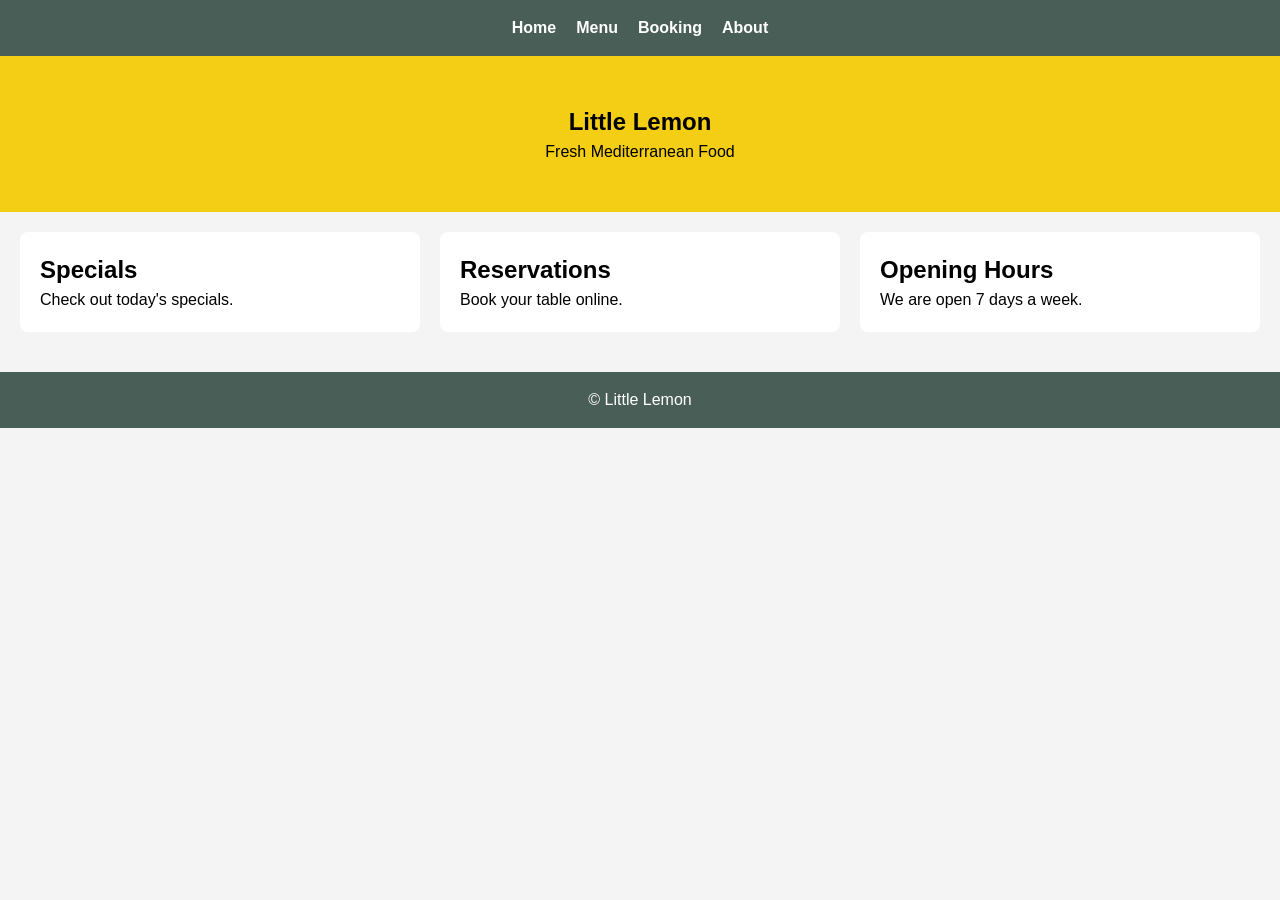
<file: Welcome.html>
<!DOCTYPE html>
<html lang="en">

<head>
  <meta charset="UTF-8">
  <meta name="viewport" content="width=device-width, initial-scale=1.0">

  <!-- Link CSS file here -->
  <link rel="stylesheet" href="styles.css">

  <title>Little Lemon</title>
</head>

<body>

  <header>
    <nav>
      <ul>
        <li><a href="#">Home</a></li>
        <li><a href="#">Menu</a></li>
        <li><a href="#">Booking</a></li>
        <li><a href="#">About</a></li>
      </ul>
    </nav>
  </header>

  <section class="hero">
    <h1>Little Lemon</h1>
    <p>Fresh Mediterranean Food</p>
  </section>

  <main class="container">

    <section class="card">
      <h2>Specials</h2>
      <p>Check out today's specials.</p>
    </section>

    <section class="card">
      <h2>Reservations</h2>
      <p>Book your table online.</p>
    </section>

    <section class="card">
      <h2>Opening Hours</h2>
      <p>We are open 7 days a week.</p>
    </section>

  </main>

  <footer>
    <p>© Little Lemon</p>
  </footer>

</body>
</file>
<file: styles.css>
/* Reset */
* {
  margin: 0;
  padding: 0;
  box-sizing: border-box;
}

/* General page styling */
body {
  font-family: Arial, sans-serif;
  line-height: 1.5;
  background-color: #f4f4f4;
}

/* Navigation */
nav {
  background-color: #495e57;
  padding: 1rem;
}

nav ul {
  display: flex;
  justify-content: center;
  gap: 20px;
  list-style: none;
  flex-wrap: wrap;
}

nav a {
  color: white;
  text-decoration: none;
  font-weight: bold;
}

/* Hero Section */
.hero {
  background-color: #f4ce14;
  padding: 3rem;
  text-align: center;
}

/* Main Content Layout */
.container {
  display: flex;
  gap: 20px;
  padding: 20px;
  flex-wrap: wrap;
}

/* Cards */
.card {
  flex: 1 1 300px;
  background-color: white;
  padding: 20px;
  border-radius: 8px;
}

/* Footer */
footer {
  background-color: #495e57;
  color: white;
  text-align: center;
  padding: 1rem;
  margin-top: 20px;
}

/* Responsive Design */
@media (max-width: 768px) {
  .container {
    flex-direction: column;
  }

  nav ul {
    flex-direction: column;
    align-items: center;
  }

  .hero {
    padding: 2rem 1rem;
  }
}
</file>
